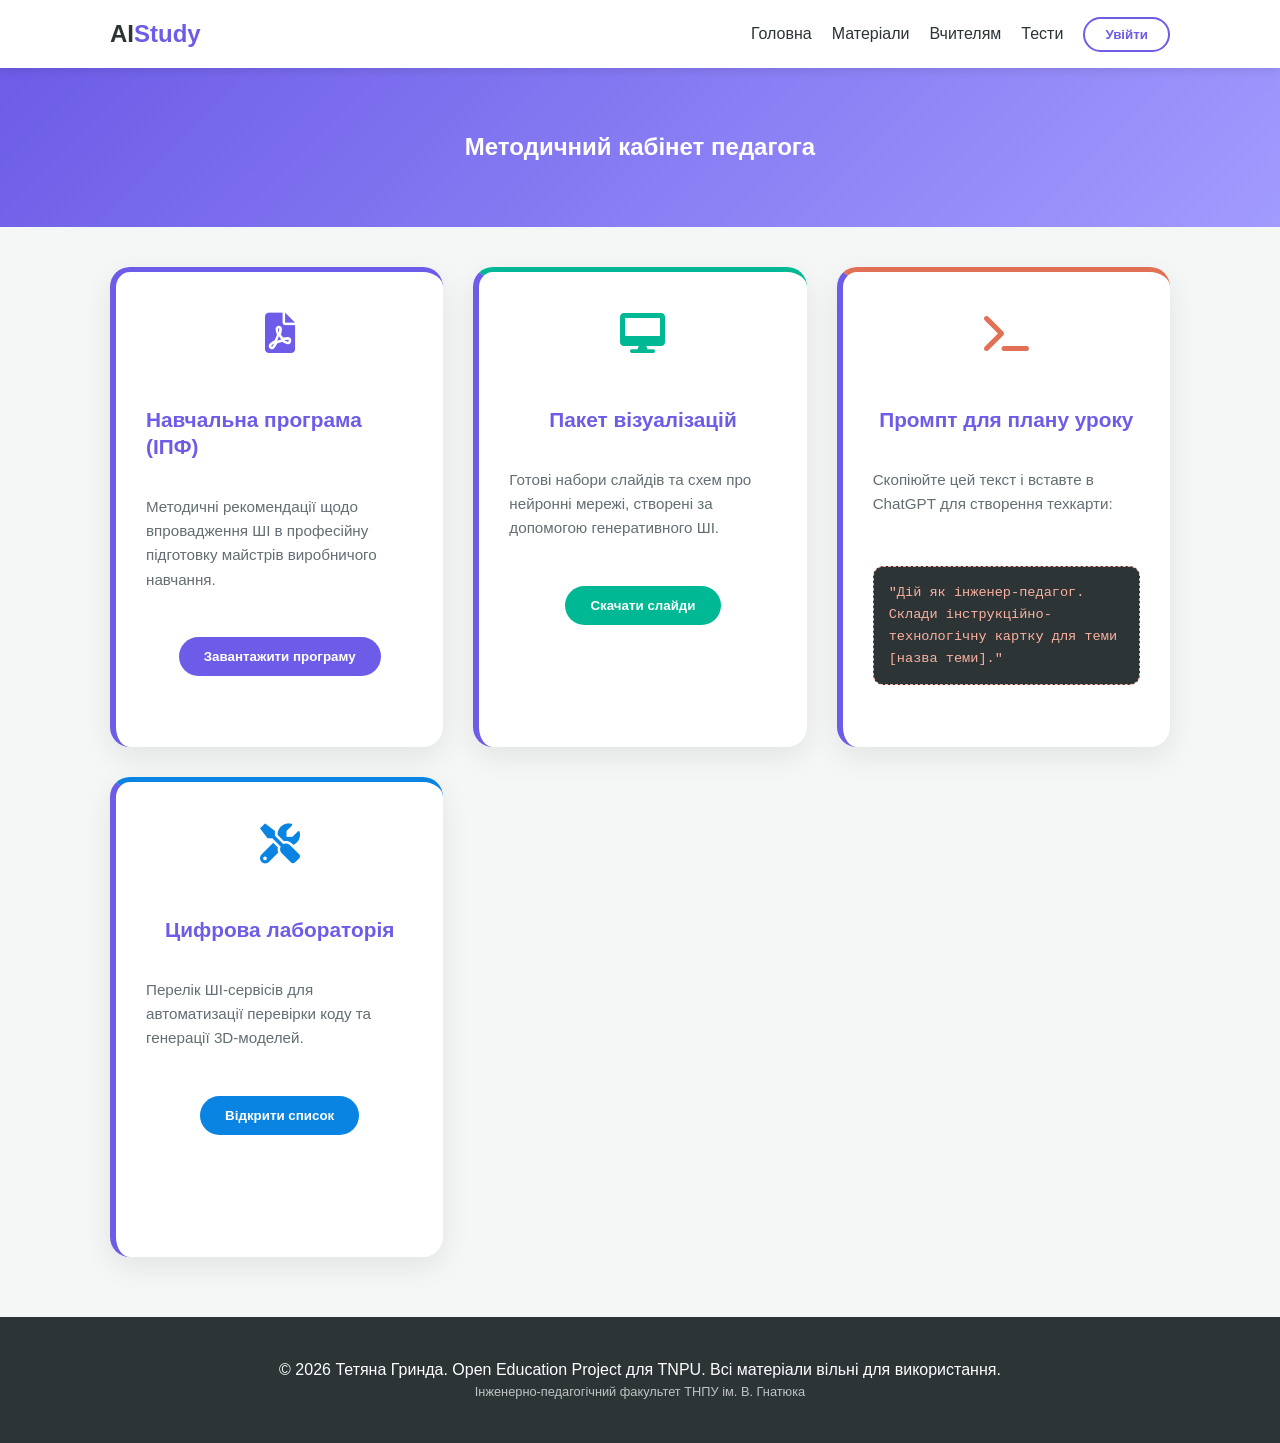
<file: teachers.html>
<!DOCTYPE html>
<html lang="uk">
<head>
    <meta charset="UTF-8">
    <meta name="viewport" content="width=device-width, initial-scale=1.0">
    <title>Вчителям - AI Study | ТНПУ ІПФ</title>
    <link rel="stylesheet" href="style.css">
    <link rel="stylesheet" href="https://cdnjs.cloudflare.com/ajax/libs/font-awesome/6.0.0/css/all.min.css">
    <style>
        @keyframes fadeInUp {
            from { opacity: 0; transform: translateY(30px); }
            to { opacity: 1; transform: translateY(0); }
        }

        :root {
            --primary: #6c5ce7;
            --bg: #f4f7f6;
            --dark: #2d3436;
            --accent: #00b894;
            --white: #ffffff;
            --shadow: 0 10px 30px rgba(0, 0, 0, 0.08);
        }

        body {
            font-family: "Segoe UI", sans-serif;
            background: var(--bg);
            color: var(--dark);
            margin: 0;
            line-height: 1.6;
        }

        .container {
            max-width: 1100px;
            margin: 0 auto;
            padding: 0 20px;
        }

        header {
            background: var(--white);
            padding: 15px 0;
            box-shadow: 0 2px 10px rgba(0, 0, 0, 0.1);
            position: sticky;
            top: 0;
            z-index: 1000;
        }

        nav {
            display: flex;
            justify-content: space-between;
            align-items: center;
        }

        .logo {
            font-size: 24px;
            font-weight: 800;
            text-decoration: none;
            color: var(--dark);
        }

        .logo span {
            color: var(--primary);
        }

        .btn-login {
            background: white;
            color: var(--primary);
            border: 2px solid var(--primary);
            padding: 8px 20px;
            border-radius: 50px;
            cursor: pointer;
            font-weight: bold;
            transition: 0.3s;
        }

        .btn-login:hover {
            background: var(--primary);
            color: white;
        }

        .page-header {
            background: linear-gradient(135deg, #6c5ce7 0%, #a29bfe 100%);
            color: white;
            padding: 60px 0;
            text-align: center;
            margin-bottom: 40px;
        }

        .page-header h1,
        .page-header p {
            animation: fadeInUp 0.8s ease-out;
        }

       .teacher-grid {
    display: grid;
    grid-template-columns: repeat(auto-fit, minmax(320px, 1fr));
    gap: 30px;
    margin-bottom: 50px;
    align-items: stretch; 
}
       .resource-item {
    background: var(--white);
    padding: 30px;
    border-radius: 20px;
    box-shadow: var(--shadow);
    transition: 0.3s;
    border-top: 5px solid var(--primary);



           display: flex;
    flex-direction: column;
    height: 100%; 
    min-height: 480px; 
}

        .resource-item:hover {
            transform: translateY(-10px);
        }

       .res-icon {
    font-size: 40px;
    color: var(--primary);
    margin-bottom: 20px;
    flex-shrink: 0; 
}

       .resource-item h4 {
    font-size: 1.3rem;
    margin-bottom: 15px;
    color: var(--primary);
    line-height: 1.3;
}

       .resource-item p {
    color: #636e72;
    font-size: 0.95rem;
    margin-bottom: 20px;
}

        .download-link {
            display: inline-block;
            padding: 12px 25px;
            background: var(--primary);
            color: white;
            text-decoration: none;
            border-radius: 50px;
            font-weight: bold;
            transition: 0.3s;
            cursor: pointer;
            border: none;
        }

        .download-link:hover {
            background: #5649c1;
            box-shadow: 0 5px 15px rgba(108, 92, 231, 0.4);
        }

       .prompt-box {
    background: #2d3436;
    color: #fab1a0;
    padding: 15px;
    border-radius: 10px;
    font-family: "Courier New", monospace;
    font-size: 0.85rem;
    border: 1px dashed #fab1a0;
    margin-top: 10px;
    margin-bottom: 20px;
    word-wrap: break-word; 
}

        #downloadModal,
        #authModal {
            display: none;
            position: fixed;
            z-index: 2000;
            left: 0;
            top: 0;
            width: 100%;
            height: 100%;
            background: rgba(0, 0, 0, 0.8);
            backdrop-filter: blur(8px);
        }


        #authModal .auth-content {
    padding: 40px;
    border-radius: 25px;
    background: #fff;
}

        .modal-content,
        .auth-content {
            background: white;
            width: 90%;
            max-width: 400px;
            margin: 10% auto;
            padding: 40px;
            border-radius: 30px;
            text-align: center;
            position: relative;
            animation: slideUp 0.3s ease;
            box-shadow: 0 20px 50px rgba(0, 0, 0, 0.3);
        }

        .auth-methods {
    display: flex;
    flex-direction: column;
    gap: 12px;
    margin: 25px 0;
}

       .auth-btn {
    width: 100%;
    padding: 12px;
    border: 1px solid #e0e0e0;
    border-radius: 12px;
    background: #fff;
    display: flex;
    align-items: center;
    justify-content: center;
    gap: 10px;
    font-weight: 600;
    cursor: pointer;
    transition: 0.2s;
    font-family: inherit;
}





        .auth-btn:hover {
    background: #f8f9ff;
    border-color: var(--primary);
}


        
        .auth-divider {
    display: flex;
    align-items: center;
    margin: 20px 0;
    color: #888;
    font-size: 0.85rem;
}

        .auth-divider::before, .auth-divider::after {
    content: "";
    flex: 1;
    height: 1px;
    background: #eee;
    margin: 0 10px;
}
       .auth-input {
    width: 100%;
    padding: 14px;
    margin-bottom: 15px;
    border: 1px solid #ddd;
    border-radius: 12px;
    background: #fdfdfd;
    outline: none;
    transition: 0.2s;
}


        .auth-input:focus {
    border-color: var(--primary);
    box-shadow: 0 0 0 4px rgba(108, 92, 231, 0.1);
}









        #authLoginBtn {
    width: 100%;
    padding: 14px;
    border: none;
    border-radius: 12px;
    background: var(--primary);
    color: white;
    font-size: 1rem;
    font-weight: 700;
    cursor: pointer;
    transition: 0.3s;
}




        #authLoginBtn:hover {
    background: var(--primary-hover);
    transform: translateY(-2px);
}
        /* Посилання Зареєструватися */
#authModal p a {
    text-decoration: none;
    font-weight: 700;
    transition: 0.2s;
}

#authModal p a:hover {
    text-decoration: underline;
}

        .progress-container {
            width: 100%;
            background: #eee;
            height: 12px;
            border-radius: 10px;
            margin: 25px 0;
            overflow: hidden;
        }

        .progress-bar {
            width: 0%;
            height: 100%;
            background: var(--accent);
            transition: width 0.3s;
        }

        @keyframes slideUp {
            from { transform: translateY(40px); opacity: 0; }
            to { transform: translateY(0); opacity: 1; }
        }

        footer {
            background: var(--dark);
            color: white;
            text-align: center;
            padding: 40px 0;
            margin-top: 60px;
        }

        @media (max-width: 768px) {
            .page-header {
                padding: 48px 0;
                margin-bottom: 28px;
            }

            .page-header h1 {
                font-size: 1.9rem;
            }

            .teacher-grid {
                grid-template-columns: 1fr;
            }

            .resource-item {
                padding: 24px 18px;
            }

            .download-link {
    margin-top: auto; 
    display: inline-block;
    padding: 12px 25px;
    background: var(--primary);
    color: white;
    text-decoration: none;
    border-radius: 50px;
    font-weight: bold;
    transition: 0.3s;
    cursor: pointer;
    border: none;
    text-align: center;
    width: fit-content; 
}
        }
    </style>
</head>
<body>
    <header>
        <nav class="container">
            <div class="logo">AI<span>Study</span></div>
            <div class="menu-toggle" id="mobile-menu">
                <i class="fas fa-bars"></i>
            </div>
            <ul class="nav-links">
                <li><a href="index.html">Головна</a></li>
                <li><a href="theory.html">Матеріали</a></li>
                <li><a href="teachers.html">Вчителям</a></li>
                <li><a href="quiz.html">Тести</a></li>
                <li><button class="btn-login" onclick="openAuthModal()">Увійти</button></li>
            </ul>
        </nav>
    </header>

    <section class="page-header">
        <div class="container">
            <h1>Методичний кабінет педагога</h1>
        </div>
    </section>

    <main class="container">
        <div class="teacher-grid">
            <div class="resource-item">
                <div class="res-icon"><i class="fas fa-file-pdf"></i></div>
                <h4>Навчальна програма (ІПФ)</h4>
                <p>Методичні рекомендації щодо впровадження ШІ в професійну підготовку майстрів виробничого навчання.</p>
                <button class="download-link">Завантажити програму</button>
            </div>

            <div class="resource-item" style="border-top-color: var(--accent);">
                <div class="res-icon" style="color: var(--accent);"><i class="fas fa-desktop"></i></div>
                <h4>Пакет візуалізацій</h4>
                <p>Готові набори слайдів та схем про нейронні мережі, створені за допомогою генеративного ШІ.</p>
                <button class="download-link" style="background: var(--accent);">Скачати слайди</button>
            </div>

            <div class="resource-item" style="border-top-color: #e17055;">
                <div class="res-icon" style="color: #e17055;"><i class="fas fa-terminal"></i></div>
                <h4>Промпт для плану уроку</h4>
                <p>Скопіюйте цей текст і вставте в ChatGPT для створення техкарти:</p>
                <div class="prompt-box">
                    "Дій як інженер-педагог. Склади інструкційно-технологічну картку для теми [назва теми]."
                </div>
            </div>

            <div class="resource-item" style="border-top-color: #0984e3;">
                <div class="res-icon" style="color: #0984e3;"><i class="fas fa-tools"></i></div>
                <h4>Цифрова лабораторія</h4>
                <p>Перелік ШІ-сервісів для автоматизації перевірки коду та генерації 3D-моделей.</p>
                <button class="download-link" style="background: #0984e3;">Відкрити список</button>
            </div>
        </div>
    </main>

  <div id="authModal">
    <div class="auth-content">
        <span onclick="closeAuthModal()" style="position: absolute; right: 25px; top: 20px; cursor: pointer; font-size: 24px;">&times;</span>
        <h2>Авторизація</h2>
        <p style="color: #666; font-size: 0.9rem;">Оберіть спосіб входу</p>

        <div class="auth-methods">
            </div>

        <div class="auth-divider">або пошта</div>

        <input type="email" class="auth-input" placeholder="Електронна пошта">
        <input type="password" class="auth-input" placeholder="Пароль">
        
        <button class="btn-quiz btn-next" style="width: 100%; border-radius: 10px;" id="authLoginBtn">Увійти</button>

        <p style="margin-top: 18px; font-size: 0.9rem;">
            Немає акаунта?
            <a href="#" id="authRegisterLink" style="color: var(--primary);">Зареєструватися</a>
        </p>
    </div>
</div>
    </div>

    <div id="downloadModal">
        <div class="modal-content">
            <span class="close-btn" onclick="closeModal()">&times;</span>
            <i class="fas fa-cloud-download-alt" style="font-size: 50px; color: var(--primary); margin-bottom: 15px;"></i>
            <h3 id="modalTitle">Обробка запиту</h3>
            <div class="progress-container"><div id="progressBar" class="progress-bar"></div></div>
            <p id="statusText" style="font-size: 0.8rem; font-weight: bold; color: var(--accent);">Статус: Підготовка даних...</p>
        </div>
    </div>

    <footer>
        <div class="container">
            <p>&copy; 2026 Тетяна Гринда. Open Education Project для TNPU. Всі матеріали вільні для використання.</p>
            <p style="opacity: 0.7; font-size: 0.8rem;">Інженерно-педагогічний факультет ТНПУ ім. В. Гнатюка</p>
        </div>
    </footer>

    <script type="module" src="firebase-auth.js"></script>

    <script>
        function openAuthModal() {
            document.getElementById("authModal").style.display = "block";
            closeMobileMenu();
        }

        function closeAuthModal() {
            document.getElementById("authModal").style.display = "none";
        }

        function closeModal() {
            document.getElementById("downloadModal").style.display = "none";
        }

        function openDownload(title) {
            const modal = document.getElementById("downloadModal");
            const bar = document.getElementById("progressBar");
            const status = document.getElementById("statusText");
            
            document.getElementById("modalTitle").innerText = title;
            modal.style.display = "block";
            bar.style.width = "0%";
            status.innerText = "Статус: Підготовка даних...";
            
            let width = 0;
            const interval = setInterval(() => {
                if (width >= 100) {
                    clearInterval(interval);
                    status.innerText = "Готово! Завантаження почалося.";
                    setTimeout(() => closeModal(), 1500);
                } else {
                    width += Math.floor(Math.random() * 15) + 5;
                    if (width > 100) width = 100;
                    bar.style.width = width + "%";
                }
            }, 250);
        }

        document.querySelectorAll(".download-link").forEach((button) => {
            button.addEventListener("click", function() {
                const title = this.parentElement.querySelector("h4").innerText;
                openDownload(title);
            });
        });

        const menu = document.querySelector("#mobile-menu");
        const menuLinks = document.querySelector(".nav-links");

        function closeMobileMenu() {
            if (!menu || !menuLinks) return;
            menuLinks.classList.remove("active");
            const icon = menu.querySelector("i");
            if (icon) {
                icon.classList.add("fa-bars");
                icon.classList.remove("fa-times");
            }
        }

        if (menu && menuLinks) {
            menu.addEventListener("click", function(event) {
                event.stopPropagation();
                menuLinks.classList.toggle("active");
                const icon = menu.querySelector("i");
                if (icon) {
                    icon.classList.toggle("fa-bars");
                    icon.classList.toggle("fa-times");
                }
            });

            document.querySelectorAll(".nav-links a, .nav-links button").forEach((item) => {
                item.addEventListener("click", () => {
                    if (!item.classList.contains("btn-login")) {
                        closeMobileMenu();
                    }
                });
            });
        }

        window.addEventListener("click", function(event) {
            const authModal = document.getElementById("authModal");
            const downloadModal = document.getElementById("downloadModal");
            if (event.target === authModal) closeAuthModal();
            if (event.target === downloadModal) closeModal();
        });
    </script>
</body>
</html>
</file>
<file: style.css>
:root {
    --primary: #6c5ce7;
    --primary-hover: #5649c1;
    --dark: #2d3436;
    --light: #f9f9f9;
    --white: #ffffff;
    --transition: all 0.3s ease;
}

* {
    box-sizing: border-box;
    margin: 0;
    padding: 0;
}

html {
    scroll-behavior: smooth;
    width: 100%;
    overflow-x: hidden;
}

body {
    font-family: "Segoe UI", Roboto, Helvetica, Arial, sans-serif;
    line-height: 1.6;
    background-color: var(--light);
    color: var(--dark);
    width: 100%;
    max-width: 100%;
    overflow-x: hidden;
}

img {
    display: block;
    max-width: 100%;
}

body * {
    min-width: 0;
}

h1, h2, h3, p, a, button, span, li {
    overflow-wrap: anywhere;
}

.container {
    max-width: 1100px;
    margin: auto;
    padding: 0 20px;
}

header {
    background: var(--white);
    padding: 15px 0;
    position: sticky;
    top: 0;
    z-index: 1000;
    box-shadow: 0 2px 10px rgba(0, 0, 0, 0.1);
}

nav {
    display: flex;
    justify-content: space-between;
    align-items: center;
}

.logo {
    font-size: 26px;
    font-weight: 800;
    color: var(--dark);
    text-decoration: none;
}

.logo span {
    color: var(--primary);
}

.nav-links {
    display: flex;
    gap: 20px;
    list-style: none;
    align-items: center;
}

.nav-links a {
    text-decoration: none;
    color: var(--dark);
    font-weight: 500;
    transition: var(--transition);
}

.nav-links a:hover {
    color: var(--primary);
}

.menu-toggle {
    display: none;
}

.hero {
    min-height: 80vh;
    display: flex;
    align-items: center;
    text-align: center;
    background: linear-gradient(135deg, #6c5ce7 0%, #a29bfe 100%);
    color: var(--white);
    padding: 56px 0;
}

.hero h1 {
    font-size: 3rem;
    margin-bottom: 20px;
    line-height: 1.2;
}

.hero p {
    font-size: 1.2rem;
    margin-bottom: 30px;
    max-width: 800px;
    margin-left: auto;
    margin-right: auto;
    opacity: 0.9;
}

.btn {
    display: inline-block;
    padding: 12px 30px;
    background: var(--white);
    color: var(--primary);
    text-decoration: none;
    border-radius: 30px;
    font-weight: bold;
    transition: var(--transition);
    border: 2px solid var(--white);
    cursor: pointer;
}

.btn:hover {
    transform: translateY(-3px);
    box-shadow: 0 10px 20px rgba(0, 0, 0, 0.2);
}

.hero-btns {
    display: flex;
    gap: 15px;
    justify-content: center;
    flex-wrap: wrap;
}

.btn-outline {
    background: transparent;
    color: var(--white);
}

.btn-outline:hover {
    background: var(--white);
    color: var(--primary);
}

.btn-sm {
    display: inline-block;
    margin-top: 15px;
    padding: 10px 20px;
    border-radius: 20px;
    color: white;
    text-decoration: none;
    font-size: 14px;
    transition: var(--transition);
}

.btn-sm.green { background: #10a37f; }
.btn-sm.blue { background: #4285f4; }
.btn-sm.cyan { background: #00c4cc; }

.section {
    padding: 80px 0;
}

.bg-light {
    background-color: #f1f2f6;
}

.section-header {
    text-align: center;
    margin-bottom: 50px;
}

.section-header h2 {
    font-size: 2.2rem;
    margin-bottom: 10px;
}

.about-grid {
    display: grid;
    grid-template-columns: 1fr 1fr;
    gap: 50px;
    align-items: center;
}

.about-text h2 {
    margin-bottom: 20px;
}

.stats-row {
    display: flex;
    gap: 20px;
    margin-top: 30px;
}

.stat-card {
    flex: 1;
    text-align: center;
    background: #f8f9fa;
    padding: 25px;
    border-radius: 20px;
    border-bottom: 4px solid var(--primary);
}

.features {
    display: grid;
    grid-template-columns: repeat(3, minmax(0, 1fr));
    gap: 30px;
}

.card {
    background: white;
    border-radius: 25px;
    padding: 35px 25px;
    text-align: center;
    box-shadow: 0 10px 30px rgba(0, 0, 0, 0.08);
    transition: 0.3s;
}

.card:hover {
    transform: translateY(-5px);
}

.card img {
    width: 60px;
    height: 60px;
    object-fit: contain;
    margin: 0 auto 15px;
}

.card i {
    font-size: 45px;
    color: var(--primary);
    margin-bottom: 20px;
}

.card h3 {
    margin-bottom: 10px;
}

.card p {
    font-size: 14px;
    color: #666;
    min-height: 40px;
}

.teacher-grid {
    display: grid;
    grid-template-columns: 1fr 1fr;
    gap: 30px;
}

.resource-item {
    background: var(--white);
    padding: 25px;
    display: flex;
    align-items: center;
    gap: 20px;
    border-radius: 10px;
    border-left: 6px solid var(--primary);
}

.res-icon {
    font-size: 35px;
    color: var(--primary);
}

.download-link {
    display: block;
    margin-top: 5px;
    color: var(--primary);
    text-decoration: none;
    font-weight: 600;
}

footer {
    background: var(--dark);
    color: var(--white);
    padding: 40px 0;
    text-align: center;
}

.modal {
    display: none;
    position: fixed;
    z-index: 2000;
    left: 0;
    top: 0;
    width: 100%;
    height: 100%;
    background-color: rgba(0, 0, 0, 0.6);
    backdrop-filter: blur(5px);
}

.modal-content {
    background-color: #fff;
    margin: 5% auto;
    padding: 40px;
    border-radius: 20px;
    width: min(60%, 800px);
    position: relative;
    animation: slideIn 0.4s ease;
}

@keyframes slideIn {
    from { transform: translateY(-50px); opacity: 0; }
    to { transform: translateY(0); opacity: 1; }
}

.close-modal {
    position: absolute;
    right: 25px;
    top: 15px;
    font-size: 35px;
    cursor: pointer;
    color: #aaa;
}

.close-modal:hover {
    color: var(--primary);
}

#modalBody h2 {
    color: var(--primary);
    margin-bottom: 20px;
}

#modalBody p {
    font-size: 1.1rem;
    line-height: 1.8;
    margin-bottom: 15px;
}

#modalBody ul {
    margin-left: 20px;
    margin-bottom: 15px;
}

article:hover {
    transform: translateY(-5px);
    transition: 0.3s;
    box-shadow: 0 10px 25px rgba(108, 92, 231, 0.15);
}

.btn-login {
    background: var(--primary);
    color: white;
    border: none;
    padding: 8px 20px;
    border-radius: 50px;
    cursor: pointer;
    font-weight: bold;
    transition: 0.3s;
}

.btn-login:hover {
    background: var(--primary-hover);
    transform: scale(1.05);
}

#authModal {
    display: none;
    position: fixed;
    z-index: 3000;
    left: 0;
    top: 0;
    width: 100%;
    height: 100%;
    background: rgba(0, 0, 0, 0.8);
    backdrop-filter: blur(8px);
}

.auth-content {
    background: white;
    width: min(90%, 400px);
    margin: 10% auto;
    padding: 40px;
    border-radius: 30px;
    text-align: center;
    position: relative;
    box-shadow: 0 20px 50px rgba(0, 0, 0, 0.3);
}

.auth-methods {
    display: flex;
    flex-direction: column;
    gap: 15px;
    margin-top: 25px;
}

.auth-btn {
    padding: 12px;
    border: 1px solid #ddd;
    border-radius: 10px;
    background: white;
    cursor: pointer;
    display: flex;
    align-items: center;
    justify-content: center;
    gap: 10px;
    font-weight: 500;
    transition: 0.2s;
}

.auth-btn:hover {
    background: #f8f9ff;
    border-color: var(--primary);
}

.auth-btn.google i { color: #db4437; }
.auth-btn.microsoft i { color: #00a4ef; }

.auth-divider {
    margin: 20px 0;
    display: flex;
    align-items: center;
    color: #888;
    font-size: 0.8rem;
}

.auth-divider::before,
.auth-divider::after {
    content: "";
    flex: 1;
    height: 1px;
    background: #eee;
    margin: 0 10px;
}

.auth-input {
    width: 100%;
    padding: 12px;
    margin-bottom: 15px;
    border: 1px solid #ddd;
    border-radius: 10px;
    outline: none;
}

.mobile-split-row {
    display: flex;
    justify-content: space-between;
    gap: 16px;
    margin-bottom: 20px;
}

.mobile-actions-row {
    display: flex;
    justify-content: space-between;
    gap: 16px;
    margin-top: 30px;
}

@media (max-width: 768px) {
    header {
        position: sticky;
    }

    nav {
        padding: 10px 0;
    }

    .menu-toggle {
        display: block !important;
        font-size: 26px;
        cursor: pointer;
        color: var(--primary);
        z-index: 3001;
    }

    .nav-links {
        display: none;
        flex-direction: column;
        position: absolute;
        top: calc(100% + 8px);
        left: 15px;
        right: 15px;
        width: auto;
        background: white;
        padding: 15px 10px;
        box-shadow: 0 10px 25px rgba(0, 0, 0, 0.15);
        border-radius: 18px;
        z-index: 3000;
        gap: 10px;
        text-align: center;
    }

    .nav-links.active {
        display: flex;
    }

    .nav-links a,
    .nav-links button {
        display: block;
        width: 100%;
        padding: 10px 0;
    }

    .hero {
        min-height: auto;
        padding: 48px 0;
    }

    .hero h1 {
        font-size: 1.8rem !important;
        line-height: 1.3;
        padding: 0 10px;
    }

    .hero p {
        font-size: 0.95rem !important;
        padding: 0 10px;
    }

    .hero-btns {
        flex-direction: column;
        gap: 10px;
        padding: 0 10px;
    }

    .hero-btns .btn {
        width: 100%;
        padding: 12px 0 !important;
    }

    .btn-login {
        width: 100%;
        max-width: none;
    }

    .section {
        padding: 56px 0;
    }

    .section-header {
        margin-bottom: 30px;
    }

    .section-header h2 {
        font-size: 1.8rem;
    }

    .container {
        padding: 0 15px;
    }

    .about-grid,
    .features,
    .teacher-grid,
    .quiz-selection {
        grid-template-columns: 1fr !important;
        gap: 20px;
    }

    .stats-row {
        flex-direction: column;
    }

    .stat-card h3 {
        font-size: 2.2rem !important;
    }

    .resource-item {
        flex-direction: column;
        align-items: flex-start;
    }

    .mobile-split-row,
    .mobile-actions-row {
        flex-direction: column;
        align-items: stretch;
    }

    .mobile-actions-row .btn-quiz,
    .mobile-actions-row .btn,
    .mobile-actions-row .download-link {
        width: 100%;
    }

    .modal-content,
    .auth-content {
        width: calc(100% - 24px);
        margin: 18% auto;
        padding: 20px;
    }
}
</file>
